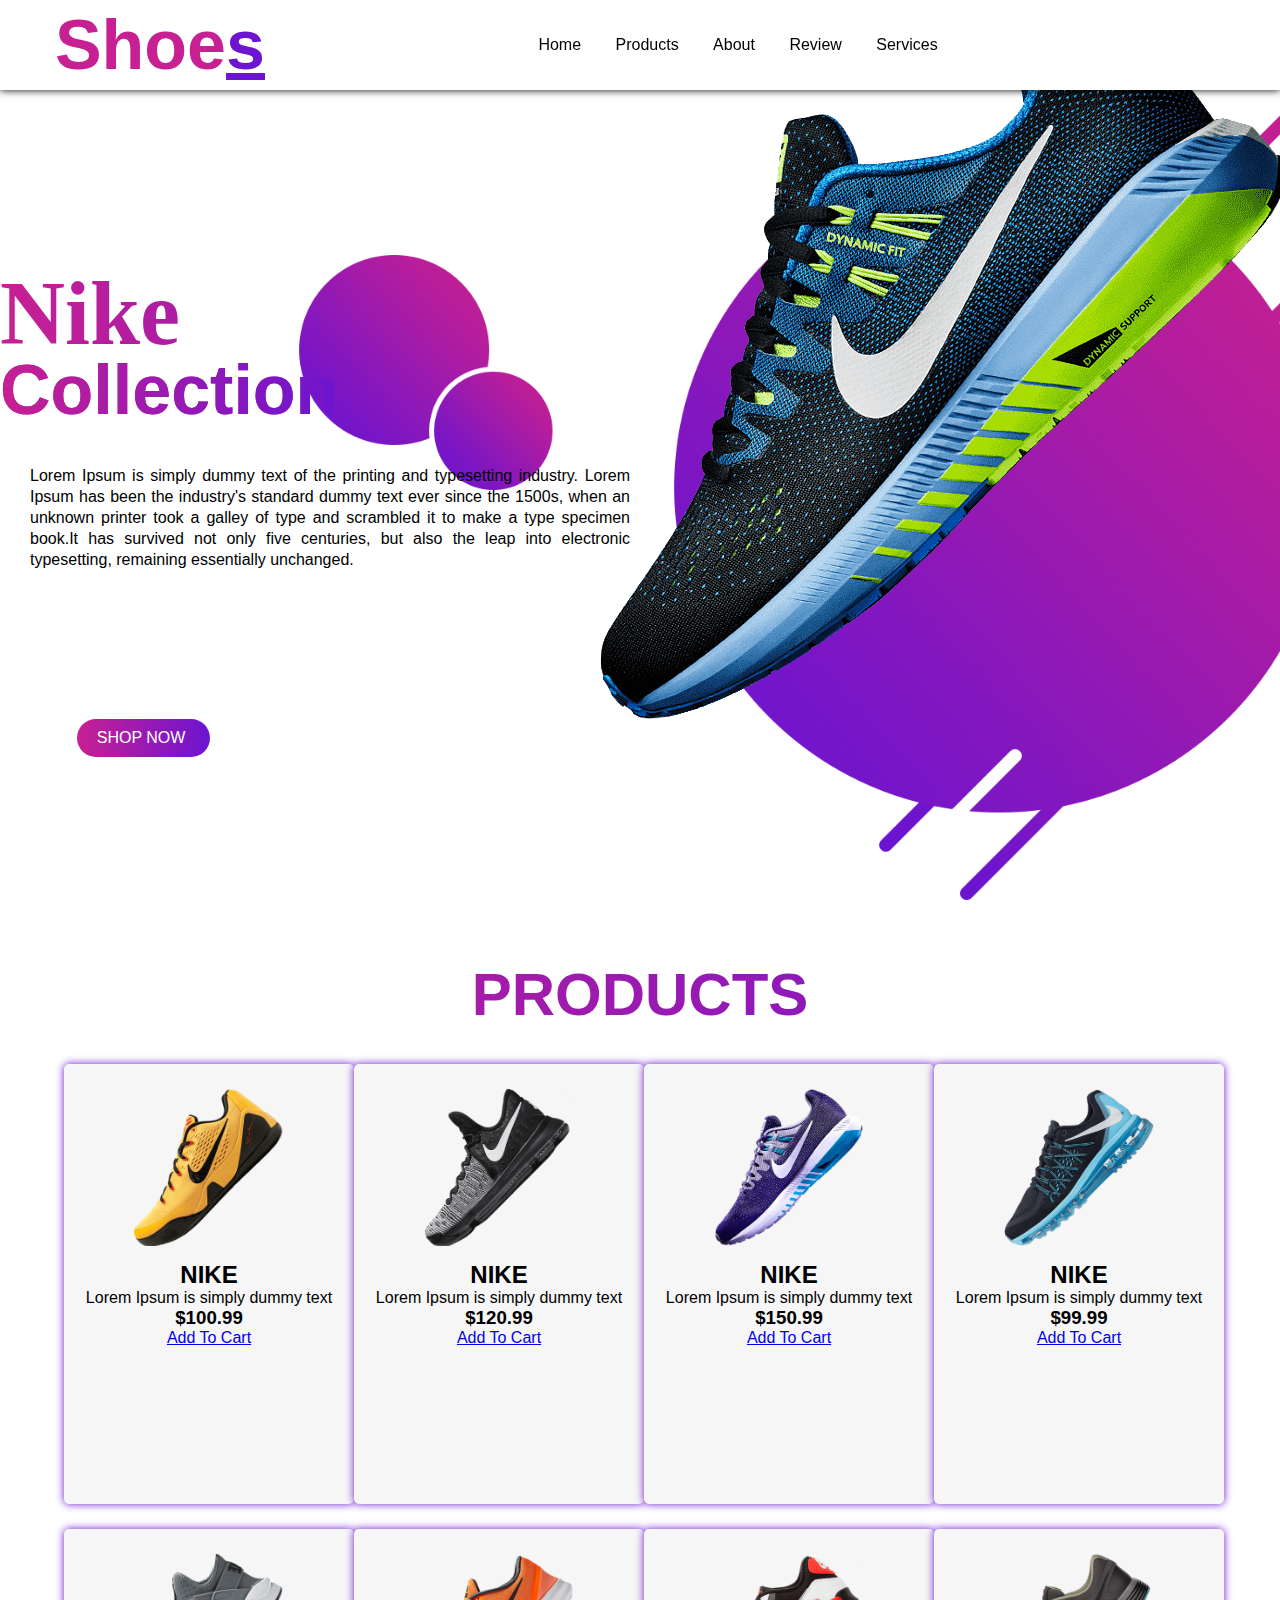
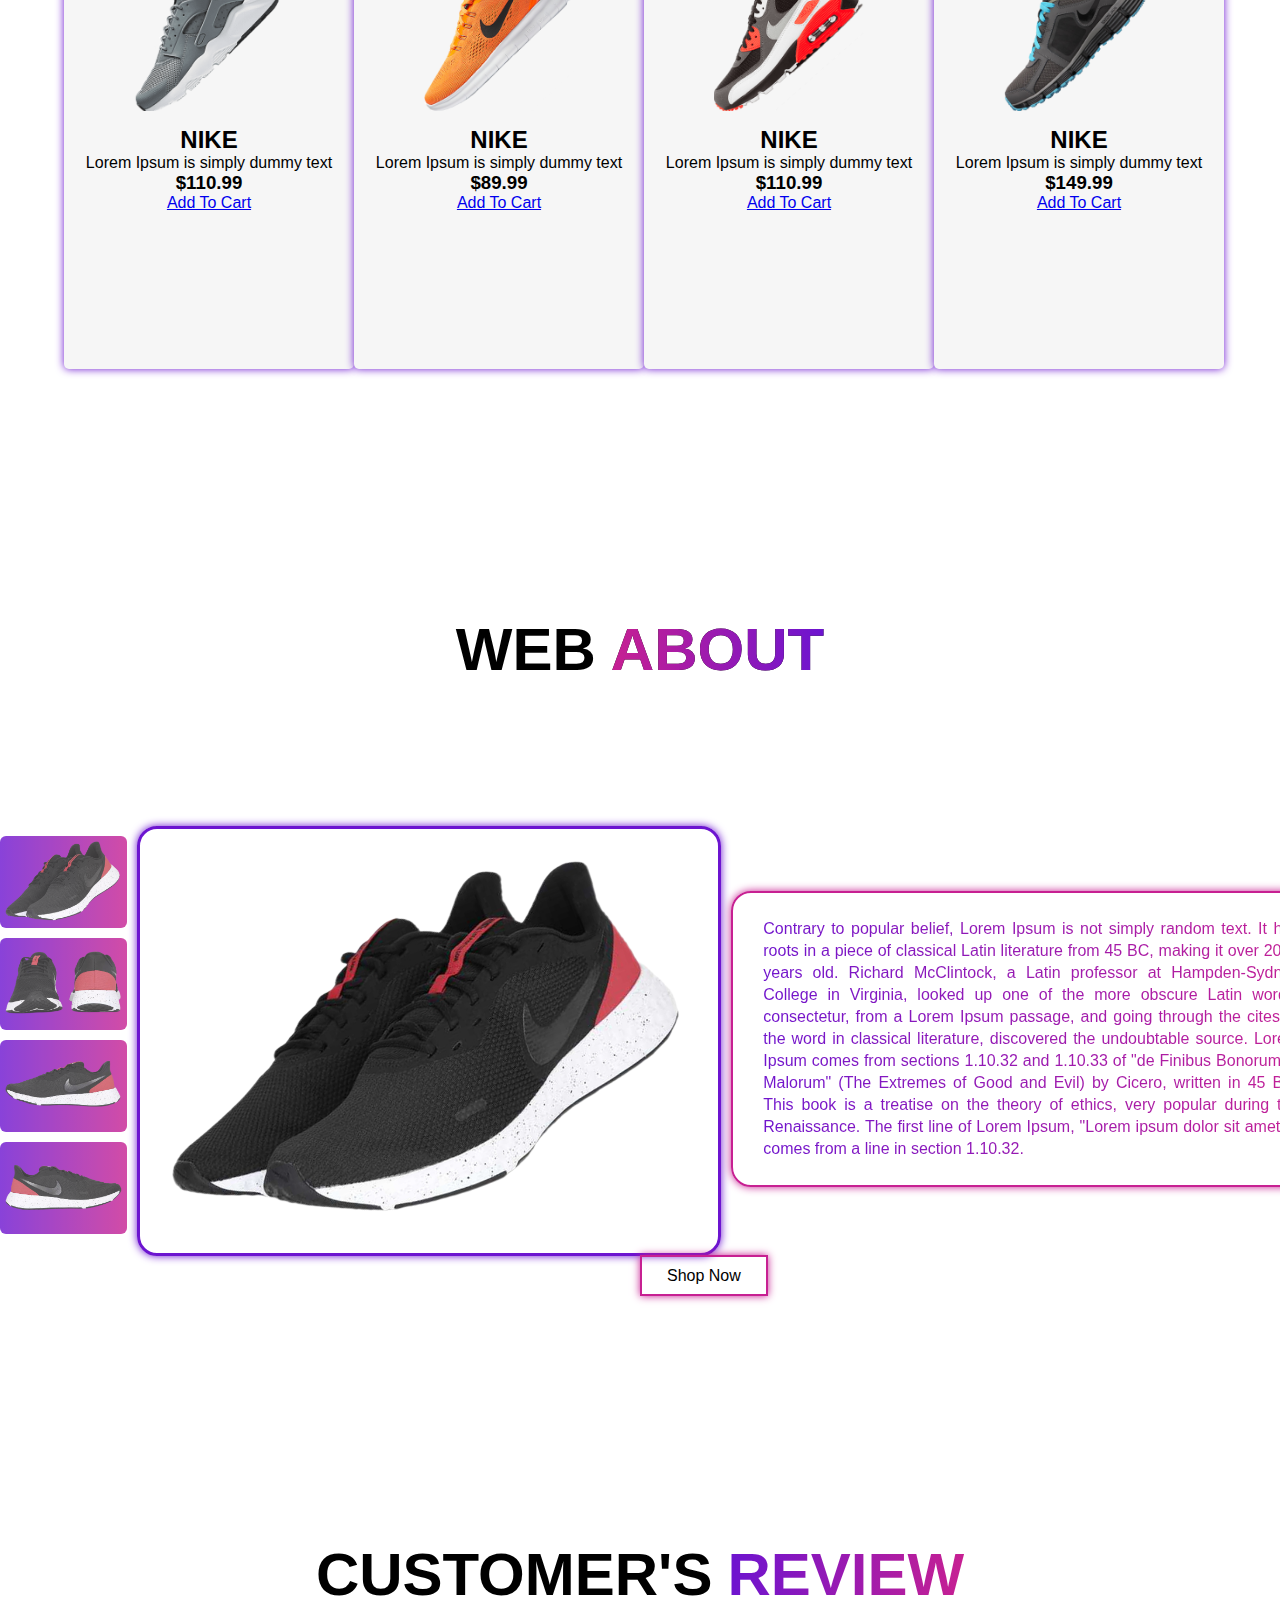
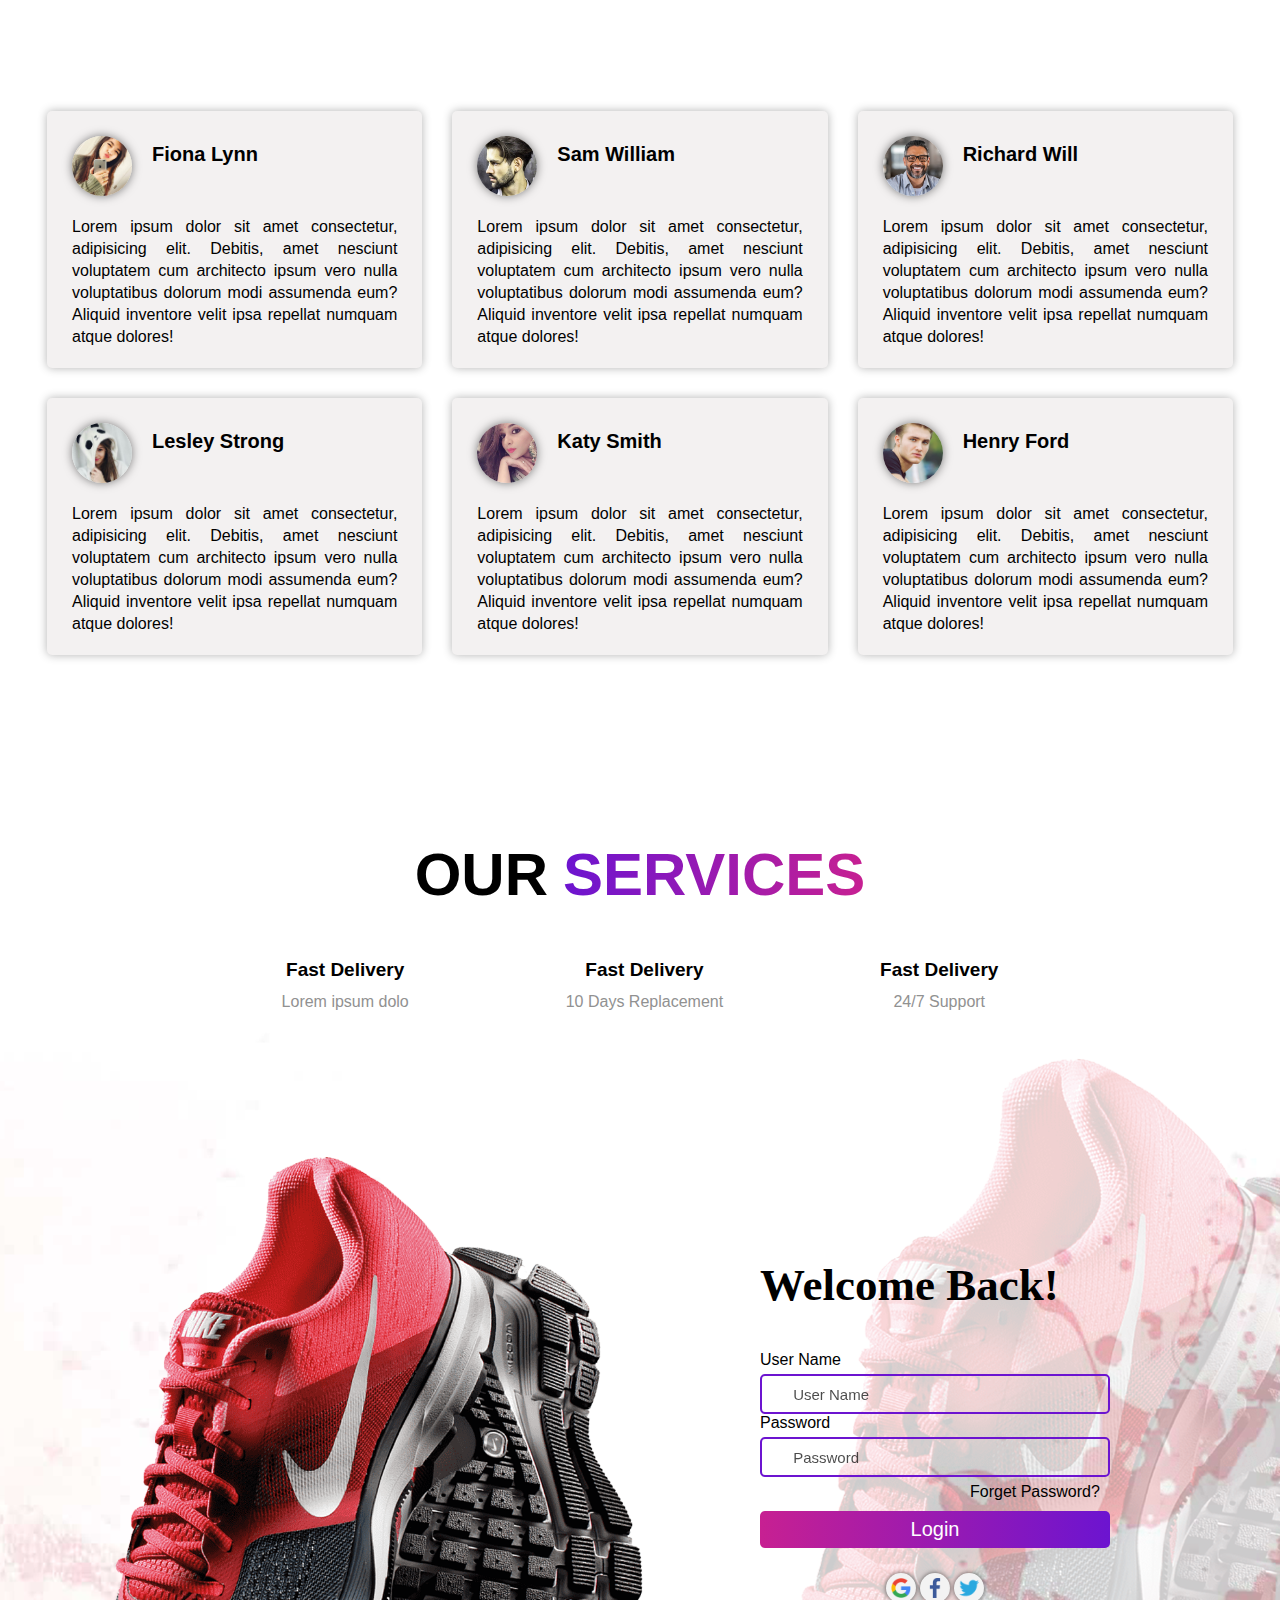
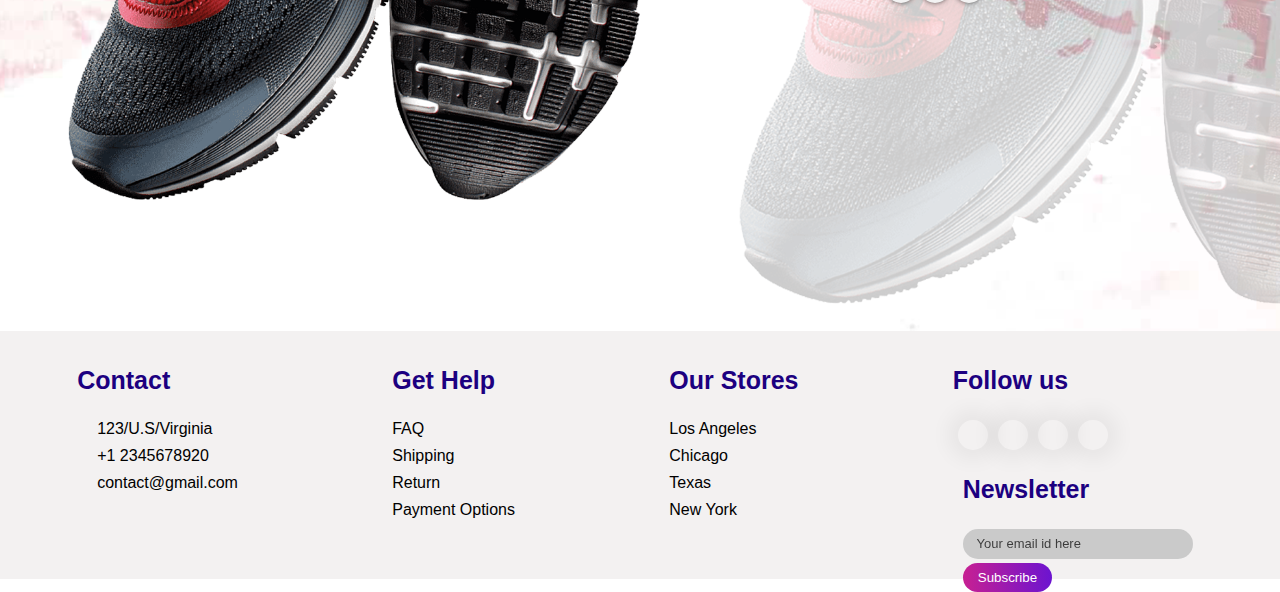
<file: Shoes Website/index.html>
<!DOCTYPE html>
<html lang ="en">
    <head>
        <meta charset = "UTF-8">
        <meta http-equiv="X-UA Compatible" content="IE=edge">
        <meta name = "viewport" content = "width=device-width, initial-scale = 1.0">
        <title>Nike - Just Do It</title>
        <link rel = "stylesheet" href="style.css">
        <link rel = "shortcut icon" href = "images/logo.png">
        <link rel="stylesheet" href="https://cdnjs.cloudflare.com/ajax/libs/font-awesome/6.5.1/css/all.min.css" integrity="sha512-DTOQO9RWCH3ppGqcWaEA1BIZOC6xxalwEsw9c2QQeAIftl+Vegovlnee1c9QX4TctnWMn13TZye+giMm8e2LwA==" crossorigin="anonymous" referrerpolicy="no-referrer" />
    
    </head>
    <body>

        <section>
            <nav>
                <div class = "logo">
                <h1>Shoe<span>s</span>
                    </h1>
                </div>
                <ul>
                    <li><a href="#Home">Home</a></li>
                    <li><a href="#Products">Products</a></li>
                    <li><a href="#About">About</a></li>
                    <li><a href="#Review">Review</a></li>
                    <li><a href="#Services">Services</a></li>

                </ul>
                <div class="icons">
                <i class="fa-solid fa-heart"></i>
                <i class="fa-solid fa-cart-shopping"></i>
                <i class="fa-solid fa-user"></i>
            </div>
        
            </nav>
            <div class="main" id="Home">
                <div class="main_content">
                    <div class="main_text">
                        <h1>Nike<br><span>Collection</span></h1>
                        <p>
                            Lorem Ipsum is simply dummy text of the printing and typesetting industry. Lorem Ipsum has 
                            been the industry's standard dummy text ever since the 1500s, when an unknown printer took
                             a galley of type and scrambled it to make a type specimen book.It has survived not only 
                             five centuries, but also the leap into electronic typesetting, remaining essentially unchanged. 
                        </p>
                    </div>
                    <div class="main_image"></div>
                    <img src="images/shoes.png">
                </div>
                <div class="social_icon">
                    <i class="fa-brands fa-facebook-f"></i>
                    <i class="fa-brands fa-twitter"></i>
                    <i class="fa-brands fa-instagram"></i>
                    <i class="fa-brands fa-linkedin-in"></i>
                </div>
                <div class="button">
                    <a href="#">SHOP NOW</a>
                    <i class="fa-solid fa-chevron-right"></i>
                </div>
            </div>
        </section>

        <!--Products-->
            <div class="products" id="Products">
                <h1>Products</h1>

                <div class="box">
                    <div class="card">

                            <div class="small_card">
                                <i class="fa-solid fa-heart"></i>
                                <i class="fa-solid fa-share"></i>
                            </div>
                                <div class="image">
                                <img src="images/shoes1.png">
                            </div>
                            <div class="product_text">
                                <h2>NIKE</h2>
                                <p>Lorem Ipsum is simply dummy text</p>
                                <h3>$100.99</h3>
                                <div class="product_star">
                                    <i class="fa-solid fa-star"></i>
                                    <i class="fa-solid fa-star"></i>
                                    <i class="fa-solid fa-star"></i>
                                    <i class="fa-solid fa-star"></i>
                                    <i class="fa-solid fa-star"></i>
                            </div>
                            <a href="#" class="btn">Add To Cart</a>
                            </div>
                    </div>
                        <div class="card">
    
                                <div class="small_card">
                                    <i class="fa-solid fa-heart"></i>
                                    <i class="fa-solid fa-share"></i>
                                </div>
                                    <div class="image">
                                    <img src="images/shoes2.png">
                                </div>
                                <div class="product_text">
                                    <h2>NIKE</h2>
                                    <p>Lorem Ipsum is simply dummy text</p>
                                    <h3>$120.99</h3>
                                    <div class="product_star">
                                        <i class="fa-solid fa-star"></i>
                                        <i class="fa-solid fa-star"></i>
                                        <i class="fa-solid fa-star"></i>
                                        <i class="fa-solid fa-star"></i>
                                        <i class="fa-solid fa-star"></i>
                                </div>
                                <a href="#" class="btn">Add To Cart</a>
                                </div>
                        </div>

                            <div class="card">
        
                                    <div class="small_card">
                                        <i class="fa-solid fa-heart"></i>
                                        <i class="fa-solid fa-share"></i>
                                    </div>
                                        <div class="image">
                                        <img src="images/shoes3.png">
                                    </div>
                                    <div class="product_text">
                                        <h2>NIKE</h2>
                                        <p>Lorem Ipsum is simply dummy text</p>
                                        <h3>$150.99</h3>
                                        <div class="product_star">
                                            <i class="fa-solid fa-star"></i>
                                            <i class="fa-solid fa-star"></i>
                                            <i class="fa-solid fa-star"></i>
                                            <i class="fa-solid fa-star"></i>
                                            <i class="fa-solid fa-star-half-stroke"></i>                                    </div>
                                    <a href="#" class="btn">Add To Cart</a>
                                    </div>
                            </div>

                                <div class="card">
            
                                        <div class="small_card">
                                            <i class="fa-solid fa-heart"></i>
                                            <i class="fa-solid fa-share"></i>
                                        </div>
                                            <div class="image">
                                            <img src="images/shoes4.png">
                                        </div>
                                        <div class="product_text">
                                            <h2>NIKE</h2>
                                            <p>Lorem Ipsum is simply dummy text</p>
                                            <h3>$99.99</h3>
                                            <div class="product_star">
                                                <i class="fa-solid fa-star"></i>
                                                <i class="fa-solid fa-star"></i>
                                                <i class="fa-solid fa-star"></i>
                                                <i class="fa-solid fa-star"></i>
                                                <i class="fa-solid fa-star-half-stroke"></i>                                        </div>
                                        <a href="#" class="btn">Add To Cart</a>
                                        </div>
                                </div>

                                    <div class="card">
                
                                            <div class="small_card">
                                                <i class="fa-solid fa-heart"></i>
                                                <i class="fa-solid fa-share"></i>
                                            </div>
                                                <div class="image">
                                                <img src="images/shoes5.png">
                                            </div>
                                            <div class="product_text">
                                                <h2>NIKE</h2>
                                                <p>Lorem Ipsum is simply dummy text</p>
                                                <h3>$110.99</h3>
                                                <div class="product_star">
                                                    <i class="fa-solid fa-star"></i>
                                                    <i class="fa-solid fa-star"></i>
                                                    <i class="fa-solid fa-star"></i>
                                                    <i class="fa-solid fa-star"></i>
                                                    <i class="fa-solid fa-star"></i>
                                            </div>
                                            <a href="#" class="btn">Add To Cart</a>
                                            </div>
                                    </div>

                                        <div class="card">
                    
                                                <div class="small_card">
                                                    <i class="fa-solid fa-heart"></i>
                                                    <i class="fa-solid fa-share"></i>
                                                </div>
                                                    <div class="image">
                                                    <img src="images/shoes6.png">
                                                </div>
                                                <div class="product_text">
                                                    <h2>NIKE</h2>
                                                    <p>Lorem Ipsum is simply dummy text</p>
                                                    <h3>$89.99</h3>
                                                    <div class="product_star">
                                                        <i class="fa-solid fa-star"></i>
                                                        <i class="fa-solid fa-star"></i>
                                                        <i class="fa-solid fa-star"></i>
                                                        <i class="fa-solid fa-star"></i>
                                                        <i class="fa-regular fa-star"></i>                                                </div>
                                                <a href="#" class="btn">Add To Cart</a>
                                                </div>
                                        </div>

                                            <div class="card">
                        
                                                    <div class="small_card">
                                                        <i class="fa-solid fa-heart"></i>
                                                        <i class="fa-solid fa-share"></i>
                                                    </div>
                                                        <div class="image">
                                                        <img src="images/shoes7.png">
                                                    </div>
                                                    <div class="product_text">
                                                        <h2>NIKE</h2>
                                                        <p>Lorem Ipsum is simply dummy text</p>
                                                        <h3>$110.99</h3>
                                                        <div class="product_star">
                                                            <i class="fa-solid fa-star"></i>
                                                            <i class="fa-solid fa-star"></i>
                                                            <i class="fa-solid fa-star"></i>
                                                            <i class="fa-solid fa-star"></i>
                                                            <i class="fa-regular fa-star"></i>                                                    </div>
                                                    <a href="#" class="btn">Add To Cart</a>
                                                    </div>
                                            </div>
                 
                                <div class="card">

                            <div class="small_card">
                                <i class="fa-solid fa-heart"></i>
                                <i class="fa-solid fa-share"></i>
                            </div>
                                <div class="image">
                                <img src="images/shoes8.png">
                            </div>
                            <div class="product_text">
                                <h2>NIKE</h2>
                                <p>Lorem Ipsum is simply dummy text</p>
                                <h3>$149.99</h3>
                                <div class="product_star">
                                    <i class="fa-solid fa-star"></i>
                                    <i class="fa-solid fa-star"></i>
                                    <i class="fa-solid fa-star"></i>
                                    <i class="fa-solid fa-star"></i>
                                    <i class="fa-solid fa-star-half-stroke"></i>                                        </div>
                                </div>
                            <a href="#" class="btn">Add To Cart</a>
                            </div>
                    </div>
                </div>
            </div>



            <!--About-->

            <div class="about" id="About">

                <h1>Web<span>About</span></h1>
                <div class="about_main">
                    <div class="about_image">
                         <div class="about_small_image">
                        <img src="images/red_shoes1.png" onclick="functio(this)">
                        <img src="images/red_shoes2.png" onclick="functio(this)">
                        <img src="images/red_shoes3.png" onclick="functio(this)">
                        <img src="images/red_shoes4.png" onclick="functio(this)">

                    </div>

                    <div class="image_contaner">
                    <img src="images/red_shoes1.png" id="imagebox">
                </div>
            </div>

            <div class="about_text">
                <p>
                    Contrary to popular belief, Lorem Ipsum is not simply random text. It has roots in a piece of classical
                    Latin literature from 45 BC, making it over 2000 years old. Richard McClintock, a Latin professor at
                    Hampden-Sydney College in Virginia, looked up one of the more obscure Latin words, 
                    consectetur, from a Lorem Ipsum passage, and going through the cites of the word in classical literature,
                    discovered the undoubtable source. Lorem Ipsum comes from sections 1.10.32 and 1.10.33 of "de Finibus Bonorum et Malorum" 
                    (The Extremes of Good and Evil) by Cicero, written in 45 BC. This book is a treatise on the theory of ethics, very popular during the Renaissance. 
                    The first line of Lorem Ipsum, "Lorem ipsum dolor sit amet..", comes from a line in section 1.10.32.
                </p>
            </div>
        </div>
        <a href="#" class="about_btn">Shop Now</a>
        <script>
            function functio(small){
                var full = document.getElementById("imagebox")
                full.src = small.src
            }
        </script>
    </div>

    <!--Review-->
    <div class="review" id="Review">
        <h1>Customer's<span>review</span></h1>
        
        <div class="review_box">
            <div class="review_card">
                <div class="card_top">
                    <div class="profile">

                        <div class="profile_image">
                            <img src="images/girl_dp1.jpg">
                        </div>

                        <div class="name">
                            <strong>Fiona Lynn</strong>

                            <div class="like">
                                <i class="fa-solid fa-star"></i>
                                <i class="fa-solid fa-star"></i>
                                <i class="fa-solid fa-star"></i>
                                <i class="fa-solid fa-star"></i>
                                <i class="fa-solid fa-star-half-stroke"></i>
                            </div>
                        </div>

                    </div>
                </div>
                <div class="comment">
                    <p>
                        Lorem ipsum dolor sit amet consectetur, adipisicing elit. Debitis, amet nesciunt voluptatem cum 
                        architecto ipsum vero nulla voluptatibus dolorum modi assumenda eum? Aliquid inventore velit ipsa 
                        repellat numquam atque dolores!
                    </p>
                </div>
            </div>   

            <div class="review_card">
                <div class="card_top">
                    <div class="profile">

                        <div class="profile_image">
                            <img src="images/man_dp1.jpg">
                        </div>

                        <div class="name">
                            <strong>Sam William</strong>

                            <div class="like">
                                <i class="fa-solid fa-star"></i>
                                <i class="fa-solid fa-star"></i>
                                <i class="fa-solid fa-star"></i>
                                <i class="fa-solid fa-star-half-stroke"></i>
                                <i class="fa-regular fa-star"></i>
                            </div>
                        </div>

                    </div>
                </div>
                <div class="comment">
                    <p>
                        Lorem ipsum dolor sit amet consectetur, adipisicing elit. Debitis, amet nesciunt voluptatem cum 
                        architecto ipsum vero nulla voluptatibus dolorum modi assumenda eum? Aliquid inventore velit ipsa 
                        repellat numquam atque dolores!
                    </p>
                </div>
            </div>   

            <div class="review_card">
                <div class="card_top">
                    <div class="profile">

                        <div class="profile_image">
                            <img src="images/man_dp2.jpg">
                        </div>

                        <div class="name">
                            <strong>Richard Will</strong>

                            <div class="like">
                                <i class="fa-solid fa-star"></i>
                                <i class="fa-solid fa-star"></i>
                                <i class="fa-solid fa-star-half-stroke"></i>
                                <i class="fa-regular fa-star"></i>
                                <i class="fa-regular fa-star"></i>
                            </div>
                        </div>

                    </div>
                </div>
                <div class="comment">
                    <p>
                        Lorem ipsum dolor sit amet consectetur, adipisicing elit. Debitis, amet nesciunt voluptatem cum 
                        architecto ipsum vero nulla voluptatibus dolorum modi assumenda eum? Aliquid inventore velit ipsa 
                        repellat numquam atque dolores!
                    </p>
                </div>
            </div>   

        </div>

        <div class="review_box">
            <div class="review_card">
                <div class="card_top">
                    <div class="profile">

                        <div class="profile_image">
                            <img src="images/gir_dp3.jpg">
                        </div>

                        <div class="name">
                            <strong>Lesley Strong</strong>

                            <div class="like">
                                <i class="fa-solid fa-star"></i>
                                <i class="fa-solid fa-star"></i>
                                <i class="fa-solid fa-star"></i>
                                <i class="fa-solid fa-star-half-stroke"></i>
                                <i class="fa-regular fa-star"></i>
                            </div>
                        </div>

                    </div>
                </div>
                <div class="comment">
                    <p>
                        Lorem ipsum dolor sit amet consectetur, adipisicing elit. Debitis, amet nesciunt voluptatem cum 
                        architecto ipsum vero nulla voluptatibus dolorum modi assumenda eum? Aliquid inventore velit ipsa 
                        repellat numquam atque dolores!
                    </p>
                </div>
            </div>   

            <div class="review_card">
                <div class="card_top">
                    <div class="profile">

                        <div class="profile_image">
                            <img src="images/gir_dp2.jpg">
                        </div>

                        <div class="name">
                            <strong>Katy Smith</strong>

                            <div class="like">
                                <i class="fa-solid fa-star"></i>
                                <i class="fa-solid fa-star"></i>
                                <i class="fa-solid fa-star"></i>
                                <i class="fa-solid fa-star"></i>
                                <i class="fa-solid fa-star-half-stroke"></i>
                            </div>
                        </div>

                    </div>
                </div>
                <div class="comment">
                    <p>
                        Lorem ipsum dolor sit amet consectetur, adipisicing elit. Debitis, amet nesciunt voluptatem cum 
                        architecto ipsum vero nulla voluptatibus dolorum modi assumenda eum? Aliquid inventore velit ipsa 
                        repellat numquam atque dolores!
                    </p>
                </div>
            </div>   

            <div class="review_card">
                <div class="card_top">
                    <div class="profile">

                        <div class="profile_image">
                            <img src="images/man_dp3.jpg">
                        </div>

                        <div class="name">
                            <strong>Henry Ford</strong>

                            <div class="like">
                                <i class="fa-solid fa-star"></i>
                                <i class="fa-solid fa-star"></i>
                                <i class="fa-solid fa-star"></i>
                                <i class="fa-solid fa-star"></i>
                                <i class="fa-solid fa-star-half-stroke"></i>
                            </div>
                        </div>

                    </div>
                </div>
                <div class="comment">
                    <p>
                        Lorem ipsum dolor sit amet consectetur, adipisicing elit. Debitis, amet nesciunt voluptatem cum 
                        architecto ipsum vero nulla voluptatibus dolorum modi assumenda eum? Aliquid inventore velit ipsa 
                        repellat numquam atque dolores!
                    </p>
                </div>
            </div>   

        </div>

    </div>


    <!--Services-->

    <div class="services" id="Services">
        <h1>our<span>services</span></h1>
        <div class="services_cards">
            <div class="services_box">
                <i class="fa-solid fa-truck-fast"></i>
                <h3>Fast Delivery</h3>
                <p>Lorem ipsum dolo
                </p>
            </div>
        
            <div class="services_box">
                <i class="fa-solid fa-rotate-left"></i>                <h3>Fast Delivery</h3>
                <p>10 Days Replacement
                </p>
            </div>

                <div class="services_box">
                    <i class="fa-solid fa-headset"></i>                    <h3>Fast Delivery</h3>
                    <p>24/7 Support
                    </p>
                </div>
    </div>
</div>

    <!--Login Form-->
    <div class="login_form">
        <div class="left">
            <img src="images/logshoes.png">
        </div>

        <div class="right">
            <h1>Welcome Back!</h1>

            <form action="#" method="post">
                <p>User Name</p>
                <div class="user">
                    <i class="fa-solid fa-user"></i>
                    <input type="text" name="user" placeholder="User Name" class="username">
                </div>

                <p class="passworg_tag">Password</p>
                <div class="password">
                    <i class="fa-solid fa-lock"></i>
                    <input type="text" name="password" placeholder="Password">
                </div>

                <p class="forget">Forget Password?</p>

                <button type="submit">Login</button>
                <div class="loging_icon">
                    <a href="#"><img src="images/google.png"></a>
                    <a href="#"><img src="images/facebook.png"></a>
                    <a href="#"><img src="images/twitter.png"></a>
                </div>

            </form>

        </div>

    </div>


    <!--Footer-->

    <footer>
        <div class="footer_main">
            <div class="tag">
                <h1>Contact</h1>
                <a href="#"><i class="fa-solid fa-house"></i>123/U.S/Virginia</a>
                <a href="#"><i class="fa-solid fa-phone"></i>+1 2345678920</a>
                <a href="#"><i class="fa-solid fa-envelope"></i>contact@gmail.com</a>
            </div>

            <div class="tag">
                <h1>Get Help</h1>
                <a href="#" class="center">FAQ</a>
                <a href="#" class="center">Shipping</a>
                <a href="#" class="center">Return</a>
                <a href="#" class="center">Payment Options</a>

            </div>

            <div class="tag">
                <h1>Our Stores</h1>
                <a href="#"  class="center">Los Angeles</a>
                <a href="#"  class="center">Chicago</a>
                <a href="#"  class="center">Texas</a>
                <a href="#"  class="center">New York</a>

            </div>

            <div class="tag">
                <h1>Follow us</h1>
                <div class="social_link">
                <a href="#"><i class="fa-brands fa-facebook-f"></i></a>
                <a href="#"><i class="fa-brands fa-twitter"></i></a>
                <a href="#"><i class="fa-brands fa-instagram"></i></a>
                <a href="#"><i class="fa-brands fa-linkedin-in"></i></a>
            </div>

            <div class="tag">
                <h1>Newsletter</h1>
                <div class="search_bar">
                    <input type="text" placeholder="Your email id here">
                    <button type="submit">Subscribe</button>
                </div>
            </div>

        </div>
    </footer>
    </body>
</html>
</file>
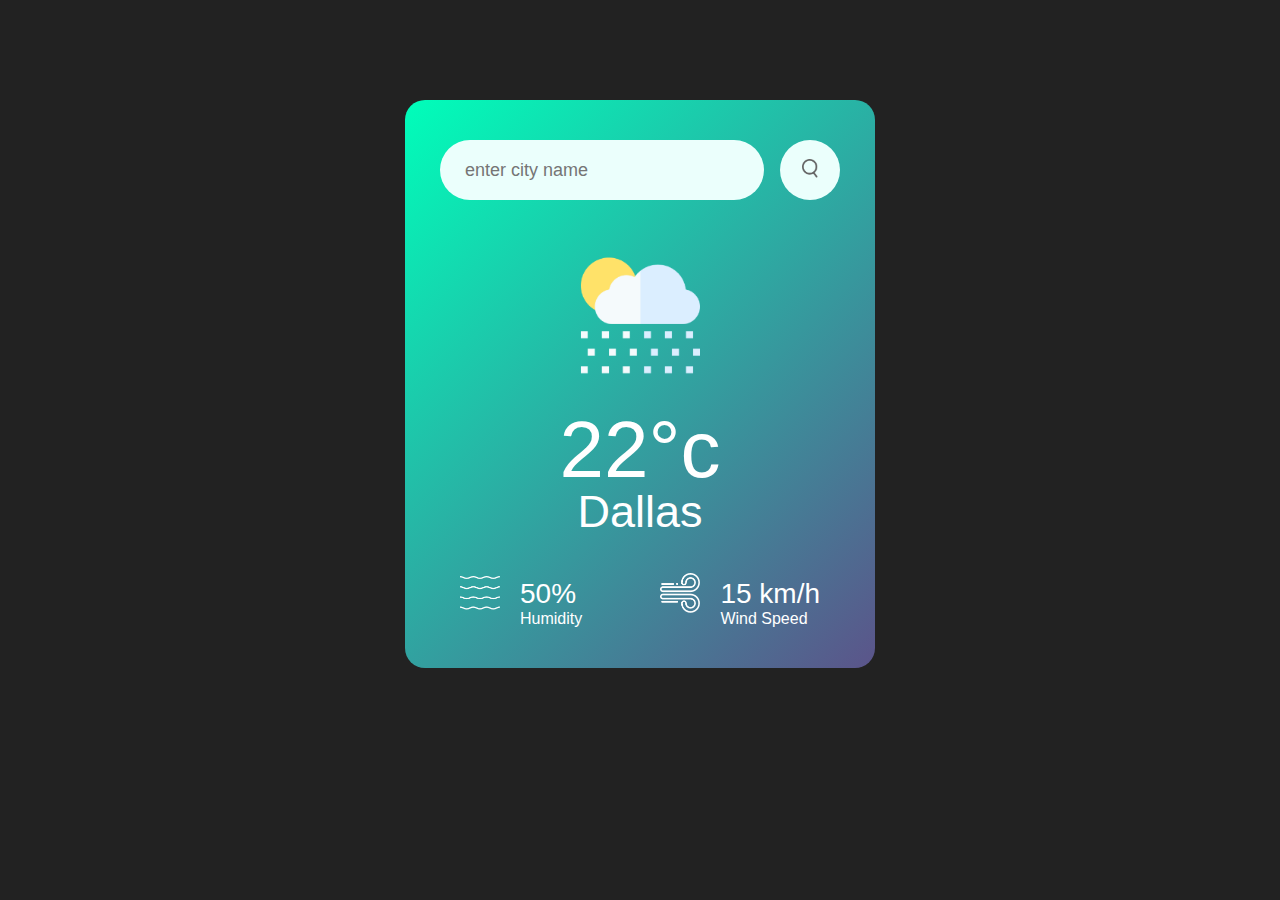
<file: Weather App/index.html>
<!DOCTYPE html>
<html>
<head>
    <meta name="viewport" content="'width=devide-width, initial-scale=1.0">
    <title>Weather App </title>
    <link rel="stylesheet" href="style.css">
</head>
<body>
    <div class="card">
        <div class="search">
            <input type="text" placeholder="enter city name" spellcheck="false">
            <button><img src="images/search.png"></button>
        </div>
        <div class="weather">
            <img src="images/rain.png" class="weather-icon">
            <h1 class="temp">22°c</h1>
            <h2 class="city">Dallas</h2>
            <div class="details">
                <div class="col">
                   <img src="images/humidity.png"> 
                    <div>
                        <p class="humidity">50%</p>
                        <p>Humidity</p>
                    </div>
                </div>
                <div class="col">
                    <img src="images/wind.png"> 
                     <div>
                         <p class="wind">15 km/h</p>
                         <p>Wind Speed</p>
                     </div>
                 </div>
            </div>
        </div>
    </div>

    <script>
        const apiKey ="9d32c6edaea2f638e09399395a60aeea";
        const apiUrl ="https://api.openweathermap.org/data/2.5/weather?units=metric";

    </script>
</body>
</html>
</file>
<file: Shoes Website/style.css>
*{
    margin: 0;
    padding: 0;
    box-sizing: border-box;
    font-family: sans-serif;
}

html{
    scroll-behavior: smooth;
}

::-webkit-scrollbar{
    width: 15px;
}

::-webkit-scrollbar-track{
    border-radius: 5px;
    box-shadow: inset 0 0 10px rgba(0,0,0,0.25);
}

::-webkit-scrollbar-thumb{
    border-radius: 5px;
    background: linear-gradient(to top, #c72092 , #6c14d0);
}

section{
    width: 100%;
    height: 100vh;
    background-image: url(images/bg1.png);
    background-size: cover;
    background-position: center;
}

section nav{
    display: flex;
    align-items: center;
    justify-content: space-around;
    box-shadow: 0 0 8px rgba(0,0, 0.6);
    background: white;
    position: fixed;
    top: 0;
    left: 0;
    right: 0;
    z-index: 100;
}

section nav .logo{
    font-size: 35px;
    color: #c72092;
    margin: 5px;
    cursor: pointer;
    position: relative;
    left: -4%;
}

section nav .logo span{
    color: #6c14d0;
    text-decoration: underline;
}

section nav ul{
    list-style: none;
}

section nav ul li{
    display: inline-block;
    margin: 5px 15px;
}

section nav ul li a{
    text-decoration: none;
    color: black;
    transition: 0.2s;
}

section nav ul li a:hover{
    color:#c72092;
}

section nav .icons i{
    margin: 0 4px;
    cursor:  pointer;
    font-size: 18px;
    transition: 0.3s;
}

section nav .icons i:hover{
    color: #c72092;
}

section .main .main_content{
    display: flex;
    align-items: center;
    justify-content: space-around;
}

section .main .main_content .main_text h1{
    font-size: 90px;
    line-height: 70px;
    font-family: pyxidium quick;
    background: linear-gradient(to right, #c72092, #6c14d0);
    -webkit-background-clip: text;
    -webkit-text-fill-color: transparent;
    position: relative;
    top: 45px;
    bottom: 5%;
}

section .main .main_content .main_text h1 span{
    font-size: 70px;
    background: linear-gradient(to right, #c72092, #6c14d0);
    -webkit-background-clip: text;
    -webkit-text-fill-color: transparent;
}

section .main .main_content .main_text p{
    width: 600px;
    text-align: justify;
    line-height: 21px;
    position: relative;
    top: 85px;
    left: 5%;
}

section .main .main_content .main_image img{
    width: 650px;
    position: relative;
    left: 20px;
    top: 75px;
}

section .main .social_icon{
    position: absolute;
    top: 50%;
    left: 98%;
    transform: translate(-50%, -50%);
    font-size: 19px;
}

section.main .social_icon i{
    margin: 8px 0;
    cursor: pointer;
    transition: 0.3s;
}

section .main .social_icon i:hover{
    color: #c72092;
}

section .main .button{
    position: absolute;
    left: 6%;
    padding: 10px 20px;
    border-radius: 30px;
    background: linear-gradient(to right, #c72092, #6c14d0);
}

section .main .button a{
    color: white;
    text-decoration: none;
}

section .main .button i{
    color: white;
    margin-left: 5px;
    transition: 0.3s;
}

section .main .button:hover i{
    transform: translateX(6px);
}

/*Products*/
.products{
    width: 100%;
    height: 140vh;
    padding: 25px 0;
}

.products h1{
    margin: 35px 0;
    font-size: 60px;
    display: flex;
    align-items: center;
    justify-content: center;
    text-transform: uppercase;
    background: linear-gradient(to right, #c72092,#6c14d0);
    -webkit-background-clip: text;
    -webkit-text-fill-color: transparent;    
}

.products .box{
    width: 90%;
    margin: 0 auto;
    display: grid;
    grid-template-columns: 1fr 1fr 1fr 1fr;
    grid-gap: 25px 0;
}

.products .box .card{
    width: 290px;
    height: 440px;
    box-shadow: 0 0 8px #6c14d0;
    border-radius: 5px;
    text-align: center;
    padding: 10px 20px;
    background: #f6f6f6;
}

.products .box .card .small_card{
    display: flex;
    flex-flow: column;
    position: absolute;
    margin: 10px 0;
    transform: translateX(-20px);
    transition: 0.3s;
    opacity: 0;
}

.products .box .card:hover .small_card{
    transform: translateX(2px);
    cursor: pointer;
    opacity: 1;
}

.products .box .card .image{
    display: flex;
    align-items: center;
    justify-content: center;
}

.products .box .card .image img{
    width: 150px;
    margin: 15px 0;
    transition: 0.3s;
}

.products .box .card:hover .image img{
    transform: scale(1.1);
}

.products .box .card .small_card i{
    width: 45px;
    height: 45px;
    border-radius: 5px;
    font-size: 18px;
    margin: 2px 0;
    line-height: 40px;
    border: 2px solid #999999;
    transition: 0.2s;
}

.products .box .card .small_card i:hover{
    color: #c72092;
}

.products .box .card .products_text h2{
    font-size: 30px;
    margin-top: 15px;
}

.products .box .card .products_text p{
    color: #91919191;
    line-height: 21px;
    margin: 8px 0;
}

.products .box .card .products_text h3{
    margin: 7px 0;
}

.products .box .card .products_text .products_star{
    color: orange;
    margin-bottom: 19px;
    cursor: pointer;
}

.products .box .card .products_text .btn{
    text-decoration: none;
    padding: 10px 20px;
    background: linear-gradient(to right, #c72092 , #6c14d0);
    color: white;
}

/*About*/

 .about{
    width: 100%;
    height: 100vh;
    padding: 35px 0;
 }

 .about h1{
    font-size: 60px;
    margin-top: 20px;
    display: flex;
    align-items: center;
    justify-content: center;
    background: black;
    -webkit-background-clip: text;
    -webkit-text-fill-color: transparent;
    text-transform: uppercase;
 }

 .about h1 span{
    background: linear-gradient(to right, #c72092, #6c14d0);
    -webkit-background-clip: text;
    -webkit-text-fill-color: transparent;
    margin-left: 15px;
 }

 .about .about_main{
    position: relative;
    top: 40%;
    left: 50%;
    transform: translate(-50%, -50%);
    display: flex;
    justify-content: space-around;
    align-items: center;
 }

 .about .about_main .about_image{
    display: flex;
    margin-top: 50px;
 }

 .about .about_main .about_image .about_small_image{
    display: flex;
    flex-direction: column;
    position: relative;
    top: 15px;
 }

 .about .about_main .about_image .about_small_image img{
    height: 92px;
    margin: 5px 0;
    cursor: pointer;
    background: linear-gradient(to right,  #6c14d0, #c72092);
    display: block;
    border-radius: 6px;
    padding: 5px 5px;
    box-shadow: 0, 0, 6px rgba(0,0,0,0.6);
    opacity: 0.8;
    transition: 0.3s;
 }

 .about .about_main .about_image .about_small_image img:hover{
    opacity: 1;
 }

 .about .about_main .image_contaner{
    padding: 10px;
    display: flex;
 }

 .about .about_main .image_contaner img{
    border: 3px solid #6c14d0;
    border-radius: 20px;
    height: 430px;
    padding: 30px;
    box-shadow: 0 0 8px #6c14d0;
 }

.about .about_main .about_text{
    margin-top: 45px;
}

.about .about_main .about_text p{
    background: linear-gradient(to left, #c72092, #6c14d0);
    -webkit-background-clip: text;
    -webkit-text-fill-color: transparent;
    line-height: 22px;
    width: 600px;
    text-align: justify;
    padding: 25px 30px;
    border: 2px solid #c72092;
    border-radius: 20px;
    box-shadow: 0 0 8px #c72092;
}

.about .about_btn{
    color: black;
    background: none;
    position: relative;
    top: 10%;
    left: 50%;
    transform: translate(-50%, -50%);
    padding: 10px 25px;
    border: 2px solid #c72092;
    text-decoration: none;
    box-shadow: 0 0 8px #c72092;
}

.about .about_btn:hover{
    border: 2px solid transparent;
    background: #c72092;
    color: white; 
}

/*Review*/
.review{
width: 100%;
height: 100vh;
padding-top: 80px;
}

.review h1{
font-size: 60px;
display: flex;
align-items: center;
justify-content: center;
margin-bottom: 30px;
text-transform: uppercase;
}

.review h1 span{
background: linear-gradient(to left, #c72092 , #6c14d0);
-webkit-background-clip: text;
-webkit-text-fill-color: transparent;
margin-left: 15px;    
}

.review .review_box{
width: 95%;
position: relative;
top: 7%;
display: flex;
align-items: center;
justify-content: center;
margin: 0 auto;
}

.review .profile .profile_image{
width: 60px;
height: 60px;
border-radius: 50%;
overflow: hidden;
margin: 5px 0;
box-shadow: 0 0 10px rgba(0,0,0,0.5);
cursor: pointer;
transition: 0.3s;
}

.review .profile .profile_image:hover{
transform: scale(1.2);
}

.review .profile_image img{
width: 100%;
height: 100%;
object-fit: cover;
object-position: center;
}

.review .profile{
display: flex;
align-items: center;
}

.review .review_box .review_card{
width: 500px;
background: #f3f1f1;
padding: 20px 25px;
border-radius: 5px;
margin: 15px;
box-shadow: 0 0 10px rgba(0,0,0,0.3);
}

.review .review_box .review_card .card_top{
display: flex;
justify-content: space-between;
align-items: center;
}

.review .review_box .review_card .card_top .profile .name{
margin-left: 20px;
line-height: 22px;
}

.review .review_box .review_card .card_top .profile .name strong{
font-size: 20px;
}

.review .review_box .review_card .card_top .profile .name .like i{
color: orange;
display: inline-block;
font-size: 12px;
}

.review .review_box .review_card .comment p{
text-align: justify;
line-height: 22px;
margin-top: 15px;
}

/*Services*/

.services{
    width: 70%;
    margin: 0 auto;
    text-align: center;
    padding: 80px 0 10px 0;
}

.services h1{
    font-size: 60px;
    text-transform: uppercase;
}

.services h1 span{
    margin-left: 15px;
    background: linear-gradient(to left, #c72092 , #6c14d0);
    -webkit-background-clip: text;
    -webkit-text-fill-color: transparent;
}

.services .services_cards{
    width: 80%;
    margin: 0 auto;
    display: flex;
    align-items: center;
    justify-content: space-between;
    position: relative;
    top: 50px;

}

.services .services_box i{
    font-size: 60px;
    color: orange;
    margin: 20px 0;
    cursor: pointer;
}

.services .services_box h3{
    margin-bottom: 12px;
    font-size: 19px;
}

.services .services_box p{
    text-align: center;
    color: #919191;
    margin-bottom: 60px;
}

/*Login Form*/

.login_form{
    width: 100%;
    height: 100vh;
    display: flex;
    justify-content: space-around;
    align-items: center;
    background-image: url(images/loging_bg.png);
    background-position: center;
}

.login_form .left img{
    width: 650px;
}

.login_form .right{
    position: relative;
    top: -50px;
    left: -60px;
    padding: 50px 80px;
}

.login_form .right h1{
    font-family: prevattscriptssk;
    font-size: 45px;
    margin-bottom: 40px;
}

.login_form .right p{
    margin-bottom: 5px;
}

.login_form .right .user{
    border: 2px solid #6c14d0;
    border-radius: 5px;
    width: 350px;
    height: 40px;
    display: flex;
}


.login_form .right .user i{
    position: relative;
    left: 15px;
    top: 9px;
    color: #c72092;
}


.login_form .right .user .username{
    position: relative;
    left: 9%;
    width: 295px;
    background: none;
    outline: none;
    border: none;
    display: flex;
    font-size: 15px;
}


.login_form .right .password_tag{
    margin: 15px 0 5px 0;
}



.login_form .right .password{  
    border: 2px solid #6c14d0;
    border-radius: 5px;
    width: 350px;
    height: 40px;
    display: flex;
}

.login_form .right .password i{  
    position: relative;
    top: 9px;
    left: 15px;
    color:#c72092;
}

.login_form .right .password input{
    position: relative; 
    left: 9%;
    width: 295px;
    background: none;
    border: none;
    outline: none;
    display: flex;
    font-size: 15px;  
}

::-webkit-input-placeholder{
    color: black;
    opacity: 0.7;
}

.login_form .right .forget{
    position: relative;
    left: 60%;
    margin: 6px 0 10px 0;
    cursor: pointer;
} 

.login_form .right button{
    width: 350px;
    color: white;
    padding: 7px 20px;
    border: none;
    border-radius: 5px;
    font-size: 20px;
    cursor: pointer;
    background: linear-gradient(to right, #c72092 , #6c14d0);
}

.login_form .right .loging_icon{
    display: flex;
    align-items: center;
    justify-content: center;
    margin-top: 25px;
}

.login_form .right .loging_icon a{
    width: 30px;
    height: 30px;
    margin: 0 2px;
    border-radius: 50%;
    background: #f3f3f3;
    box-shadow: 0 0 5px rgba(0,0,0,0.6);
}

.login_form .right .loging_icon img{
    width: 20px;
    margin: 5px 5px;
}


/*Footer*/

footer{
    width: 100%;
}

footer .footer_main{
    width: 100%;
    background: #f3f1f1;
    display: flex;
    justify-content: space-around;
}

footer .footer_main .tag{
    margin: 10px;
}

footer .footer_main .tag a{
    display: block;
    color: black;
    text-decoration: none;
    margin: 9px 0;
}

footer .footer_main .tag.center{
    text-align: center;
}

footer .footer_main .tag h1{
    font-size: 25px;
    margin: 25px 0;
    color: #1c0080;
}

footer .footer_main .tag a i{
    padding: 0 10px;
    transition: 0.3;
}

footer .footer_main .tag a i:hover{
        color: #c72092;
}

footer .footer_main .tag .social_link{
    display: flex;
}

footer .footer_main .tag .social_link a{
    width: 30px;
    height: 30px;
    border-radius: 50%;
    text-align: center;
    text-decoration: none;
    color: black;
    box-shadow: 0 0 20px 10px rgba(0,0,0,0.05);
    position: relative;
    margin: 0 5px;
    z-index: 10;
    overflow: hidden;
}

footer .footer_main .tag .social_link a .fa-brand{
    font-size: 15px;
    line-height: 30px;
    z-index: 10;
    position: relative;
    transition: 0.5s;
}

footer .footer_main .tag .social_link a:hover i{
    color: white;
}

footer .footer_main .tag .social_link a::after{
    content:'';
    width: 100%;
    height: 100%;
    top: 0;
    left: -90px;
    background: linear-gradient(-45deg, #c72092, #6c14d0);
    position: absolute;
    z-index: -10;
    transition: 0.5s;
}

footer .footer_main .tag .social_link a:hover::after{
    left: 0;
}


footer .footer_main .tag .search_bar{
    width: 230px;
    height: 30px;
    background: rgb(202, 202, 202);
    border-radius: 25px;
}

footer .footer_main .tag .search_bar input{
    width: 200px;
    padding: 2px 0;
    position: relative;
    top: 17%;
    left: 6%;
    border: none;
    background: none;
    outline: none;
    font-size: 13px;
}

footer .footer_main .tag .search_bar button{
    padding: 7px 15px;
    background: linear-gradient(to right, #c72092, #6c14d0);
    border: none;
    margin-top: 15px;
    border-radius: 25px;
    color: white;
    cursor: pointer;
}
</file>
<file: Weather App/style.css>
*{
    margin: 0;
    padding: 0;
    font-family: 'Poppins', sans-serif;
    box-sizing: border-box;

}
body{
    background: #222;
}
.card{
    width: 90%;
    max-width: 470px;
    background: linear-gradient(135deg,#00feba, #5b548a);
    color: #fff;
    margin: 100px auto 0;
    border-radius: 20px;
    padding: 40px 35px;
    text-align: center;
}
.search{
    width: 100%;
    display: flex;
    align-items: center;
    justify-content: space-between;
}
.search input{
    border: 0;
    outline: 0;
    background: #ebfffc;
    color: #555;
    padding: 10px 25px;
    height: 60px;
    border-radius: 30px;
    flex: 1;
    margin-right: 16px;
    font-size: 18px;
}
.search button{
    border: 0;
    outline: 0;
    background: #ebfffc;
    border-radius: 50%;
    width: 60px;
    height: 60px;
    cursor: pointer;
}
.search button img{
    width: 16px;
}
.weather-icon{
    width: 170px;
    margin-top: 30px;

}
.weather h1{
    font-size: 80px;
    font-weight: 500;
}
.weather h2{
    font-size: 45px;
    font-weight: 400;
    margin-top: -10px;
}
.details{
    display: flex;
    align-items: center;
    justify-content: space-between;
    padding: 0 20px;
    margin-top: 20px;
}
.col{
    display: flex;
    align-items: center;
    text-align: left;
}
.col img{
    width: 40px;
    margin-right: 20px;
}
.humidity, .wind{
    font-size: 28px;
    margin-top: 20px;
}
</file>
